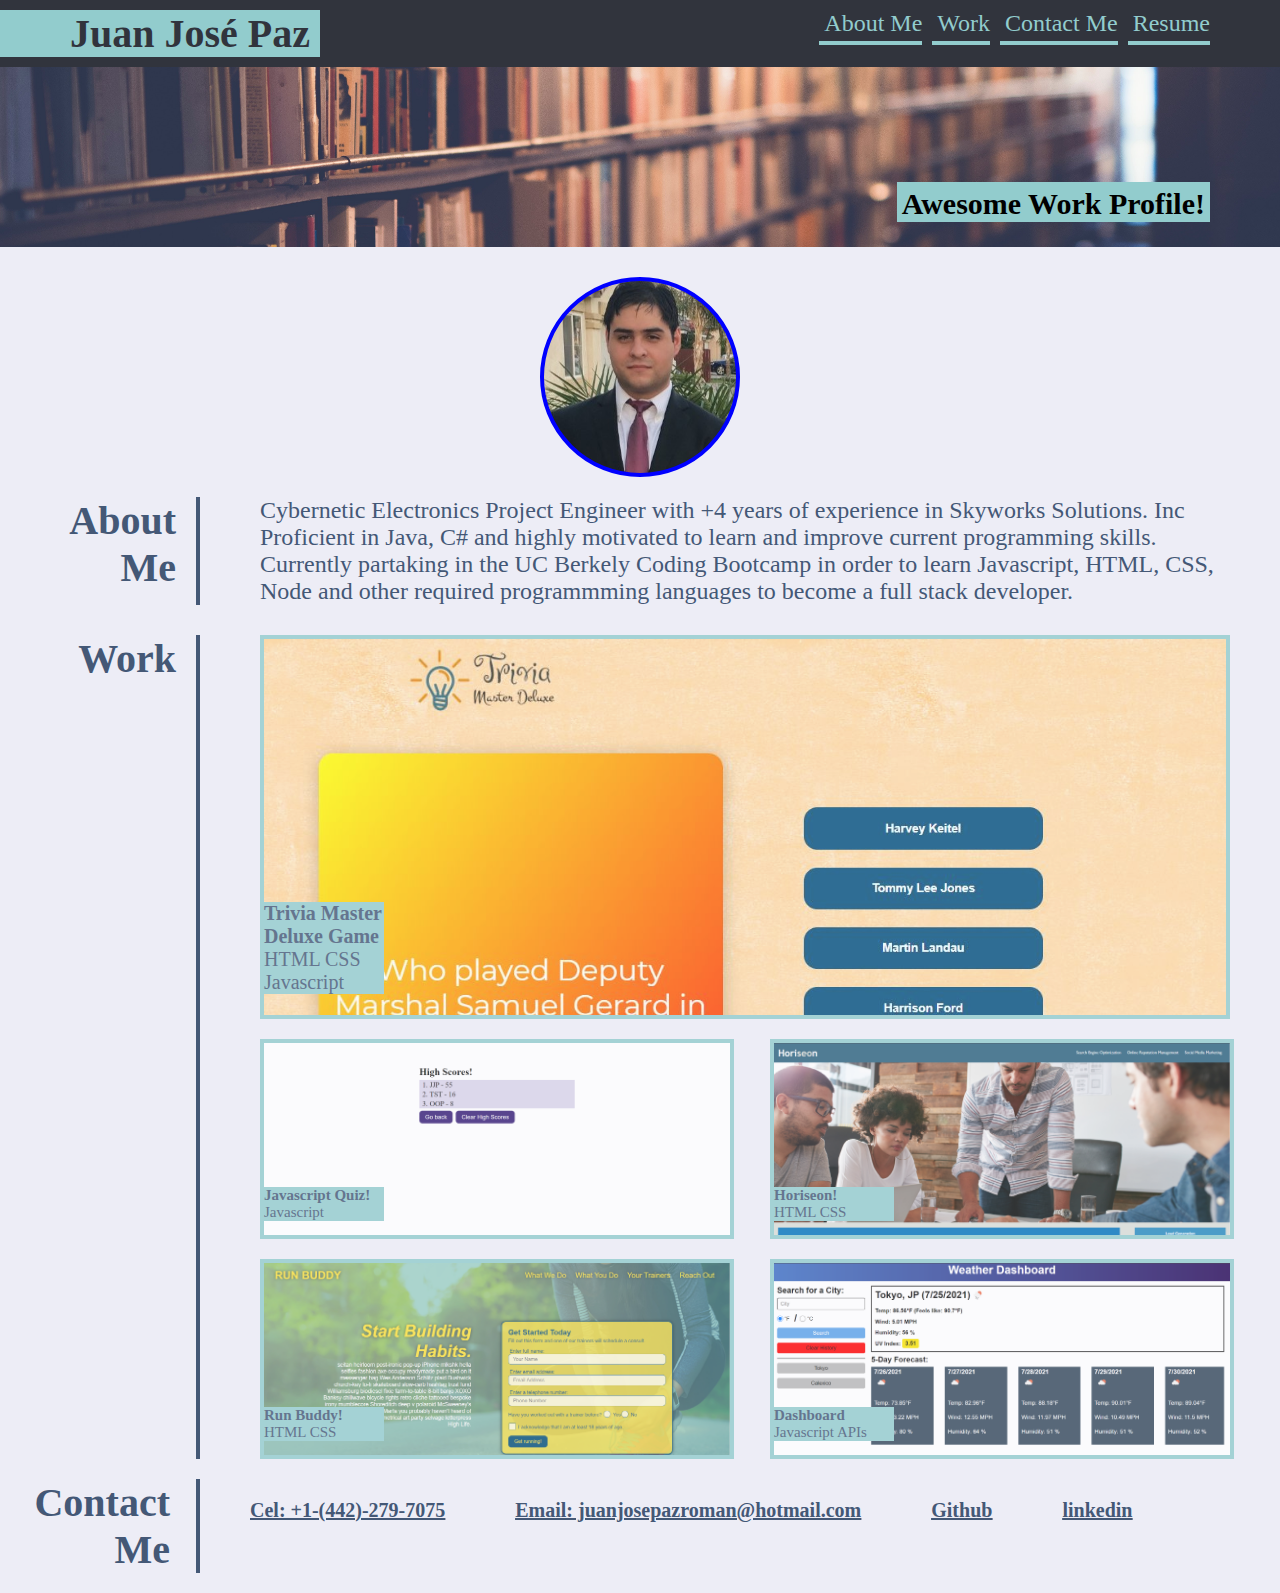
<file: index.html>
<!DOCTYPE html>
<html lang="en">
<head>
    <meta charset="UTF-8">
    <meta http-equiv="X-UA-Compatible" content="IE=edge">
    <meta name="viewport" content="width=device-width, initial-scale=1.0">
    <link rel="stylesheet" href="./assets/css/style.css">
    <title>Juan José Paz Portfolio</title>
</head>
<body>
    <header>
        <div class="header-container">
            <h1>
                <a href="/">Juan José Paz</a>
              </h1>
            <nav>
                <ul>
                    <li>
                        <a href="#about-me">About Me</a>
                    </li>
                    <li>
                      <a href="#work">Work</a>
                    </li>
                    <li>
                      <a href="#contact-me">Contact Me</a>
                    </li>
                    <li>
                      <a href="./resume.html" target="_blank" rel="noreferrer">Resume</a>
                    </li>
                </ul>
            </nav>
        </div>
    </header>
    <section class="hero">
        <div class="hero-container">
            <p>
                Awesome Work Profile!
            </p>
        </div>
    </section>
    <section class="profile-image">
        <div class="profile-image-container"></div> 
    </section>
    <section id="about-me" class="about-me">
        <h2 class="title">About Me</h2>
        <p>Cybernetic Electronics Project Engineer with +4 years of experience in Skyworks Solutions. Inc
            Proficient in Java, C# and highly motivated to learn and improve current programming skills.
            Currently partaking in the UC Berkely Coding Bootcamp in order to learn Javascript, HTML, CSS,
            Node and other required programmming languages to become a full stack developer.
        </p>
    </section>
    <section id="work" class="portfolio">
        <h2 class="title">Work</h2>
        <div class="picture-container">
            <div class="big-picture-container">
                <a href="https://darkjuanjo.github.io/Phase-1-Project/" target="_blank" rel="noreferrer">
                    <div class="big-picture">
                        <p class="big-picture-text"><span class="project-title">Trivia Master Deluxe Game</span></br>HTML CSS Javascript</p>
                    </div>
                </a>
            </div>
            <div class="small-container">
                <a href="https://darkjuanjo.github.io/Javascript__Fundamentals_Quiz/" target="_blank" rel="noreferrer">
                    <div class=small-picture1>
                        <p class="small-picture-text"><span class="project-title">Javascript Quiz!<br/> </span>Javascript</p>
                    </div>
                </a>
                <a href="https://darkjuanjo.github.io/Horiseon/" target="_blank" rel="noreferrer">
                    <div class=small-picture2>
                        <p class="small-picture-text"><span class="project-title">Horiseon!<br/></span>HTML CSS</p>
                    </div>
                </a>
                <a href="https://darkjuanjo.github.io/run-buddy/" target="_blank" rel="noreferrer">    
                    <div class=small-picture3>
                        <p class="small-picture-text"><span class="project-title">Run Buddy! </span>HTML CSS</p>
                    </div>
                </a>
                <a href="https://darkjuanjo.github.io/weather-dashboard/" target="_blank" rel="noreferrer">
                    <div class=small-picture4>
                        <p class="small-picture-text"><span class="project-title">Dashboard<br/> </span>Javascript APIs</p>
                    </div>
                </a>
            </div>
        </div>
    </section>
    <footer id="contact-me" class="contact-me">
        <div>
            <h2 class="title">Contact Me</h2>
        </div>
            <address>
                <p>
                    <a href="tel:+14422797075">Cel: +1-(442)-279-7075</a>
                </p>
                <p> <a href="mailto:juanjospazroman@hotmail.com">Email: juanjosepazroman@hotmail.com</a>
                   
                </p>
                <p>
                    <a href="https://github.com/darkjuanjo" target="_blank" rel="noreferrer">Github </a>
                </p>
                <p>
                    <a href="https://linkedin.com/in/jjpaz-1007" target="_blank" rel="noreferrer">linkedin</a>
                </p>
              </address>
         
    </footer>
</body>
</html>
</file>
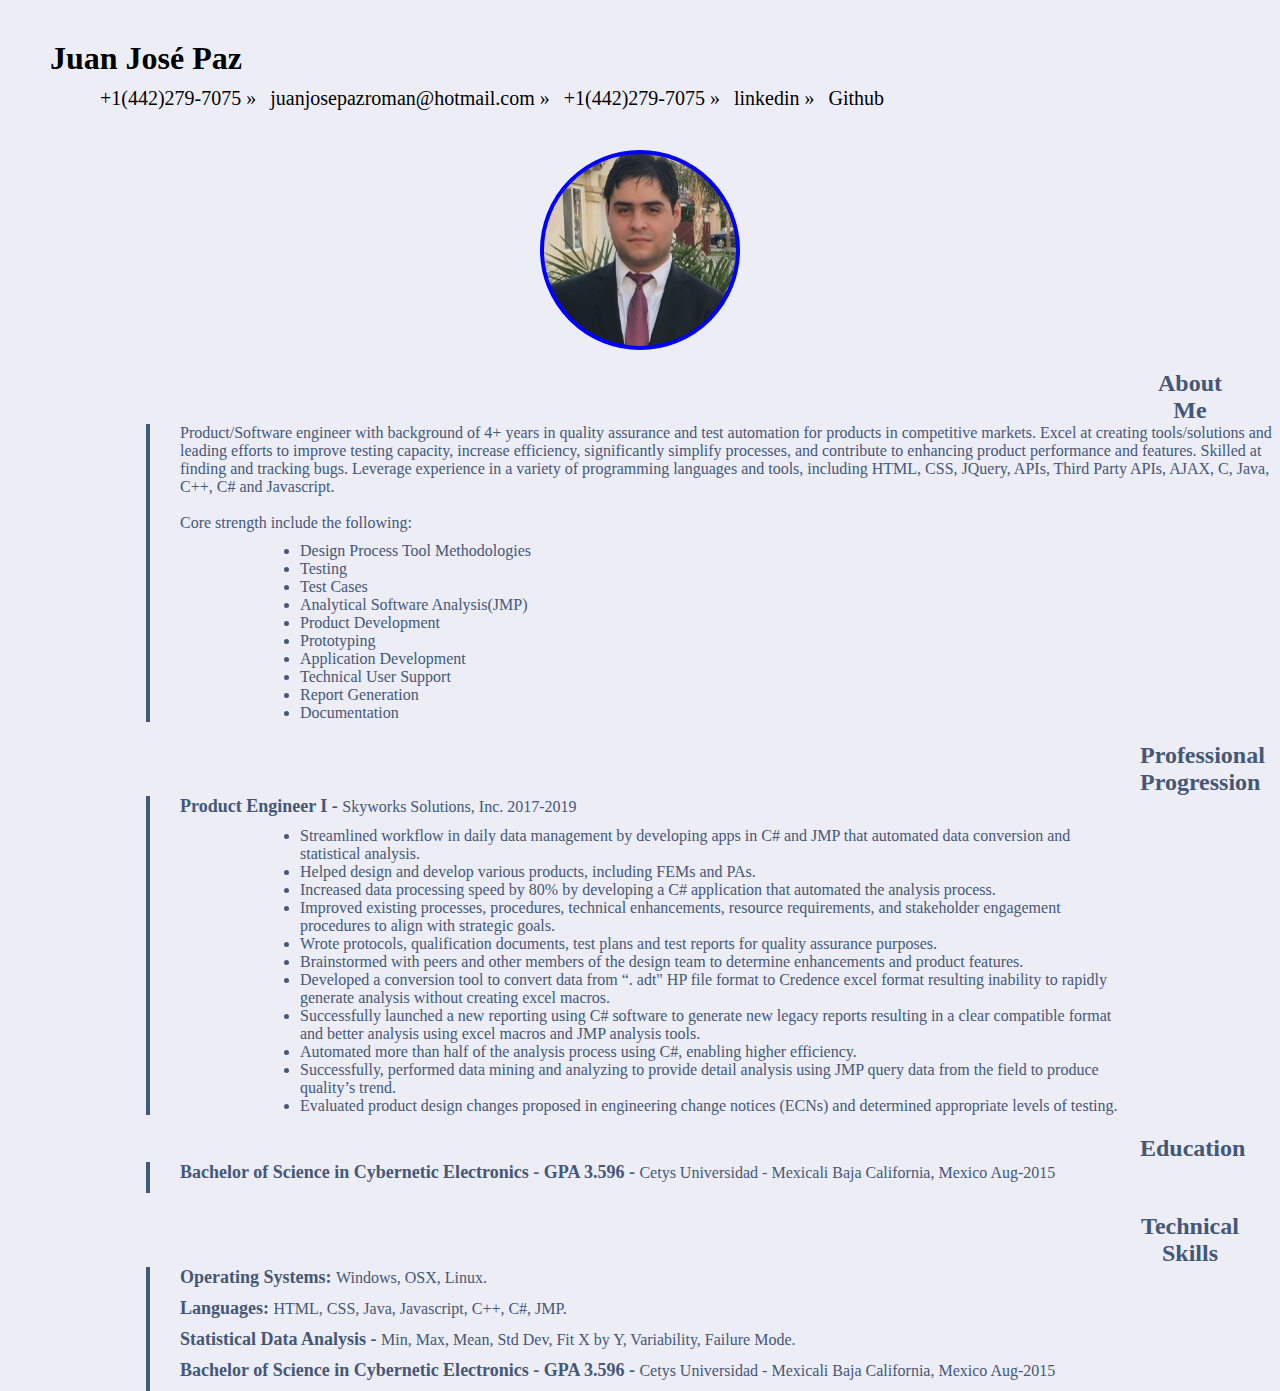
<file: resume.html>
<!DOCTYPE html>
<html lang="en">
<head>
    <meta charset="UTF-8">
    <meta http-equiv="X-UA-Compatible" content="IE=edge">
    <meta name="viewport" content="width=device-width, initial-scale=1.0">
    <link rel="stylesheet" href="./assets/css/resume-style.css">
    <title>Juan José Paz Resumé</title>
</head>
<body>
<header>
    <h1>Juan José Paz</h1>
    <address>
        <nav>
            <a href="tel:+14422797075">+1(442)279-7075 »</a>
            <a href="mailto:juanjospazroman@hotmail.com">juanjosepazroman@hotmail.com »</a>
            <a href="tel:+14422797075">+1(442)279-7075 »</a>
            <a href="https://linkedin.com/in/jjpaz-1007">linkedin »</a>
            <a href="https://github.com/darkjuanjo">Github</a>
        </nav>
    </address>
</header>
<section class="profile-image">
    <div class="profile-image-container"></div> 
</section>
<section>
        <h2 class="small">About Me</h2>
        <div class="container">
        <p>
            Product/Software engineer with background of 4+ years in quality assurance and test automation for products in competitive markets. 
            Excel at creating tools/solutions and leading efforts to improve testing capacity, increase efficiency, significantly simplify processes, 
            and contribute to enhancing product performance and features. Skilled at finding and tracking bugs. Leverage experience in a variety of programming 
            languages and tools, including HTML, CSS, JQuery, APIs, Third Party APIs, AJAX, C, Java, C++, C# and Javascript. <br/><br/>
            Core strength include the following:
        </p>
        <ul class="skills">
            <li>Design Process Tool Methodologies</li>
            <li>Testing</li>
            <li>Test Cases</li>
            <li>Analytical Software Analysis(JMP)</li>
            <li>Product Development</li>
            <li>Prototyping</li>
            <li>Application Development</li>
            <li>Technical User Support</li>
            <li>Report Generation</li>
            <li>Documentation</li>
        </ul>
    </div>
</section>
<section>
    <h2>Professional Progression</h2>
    <div class="container">
    <p>
        <span class="job-title">
            Product Engineer I - 
        </span>
        Skyworks Solutions, Inc. 2017-2019
    </p>
    <ul class="skills">
        <li>Streamlined workflow in daily data management by developing apps in C# and JMP 
            that automated data conversion and statistical analysis.</li>
        <li>Helped design and develop various products, including FEMs and PAs. </li>
        <li>Increased data processing speed by 80% by developing a C# application that automated the analysis process. </li>
        <li>Improved existing processes, procedures, technical enhancements, resource requirements, 
            and stakeholder engagement procedures to align with strategic goals.</li>
        <li>Wrote protocols, qualification documents, test plans 
            and test reports for quality assurance purposes.</li>
        <li>Brainstormed with peers and other members of the design team 
            to determine enhancements and product features. </li>
        <li>Developed a conversion tool to convert data from “. adt" HP file format 
            to Credence excel format resulting inability to rapidly generate analysis 
            without creating excel macros.</li>
        <li>Successfully launched a new reporting using C# software to generate new legacy reports resulting in a clear 
            compatible format and better analysis using excel macros 
            and JMP analysis tools. </li>
        <li>Automated more than half of the analysis process using C#, enabling higher efficiency.</li>
        <li>Successfully, performed data mining and analyzing to provide detail analysis 
            using JMP query data from the field to produce quality’s trend. </li>
            <li>Evaluated product design changes proposed in engineering change notices (ECNs) and determined appropriate levels of testing. </li>    
    </ul>
</div>
</section>
<section>
    <h2>Education</h2>
    <div class="container">
    <p>
        <span class="job-title">
            Bachelor of Science in Cybernetic Electronics - GPA 3.596 - 
        </span>
        Cetys Universidad - Mexicali Baja California, Mexico Aug-2015
    </p>
</div>
</section>
<section>
    <h2>Technical Skills</h2>
    <div class="container">
    <p>
        <span class="job-title">
            Operating Systems:  
        </span>
        Windows, OSX, Linux.
    </p>
    <p>
        <span class="job-title">
           Languages:  
        </span>
        HTML, CSS, Java, Javascript, C++, C#, JMP.
    </p>
    <p>
        <span class="job-title">
            Statistical Data Analysis - 
        </span>
        Min, Max, Mean, Std Dev, Fit X by Y, Variability, Failure Mode.
    </p>
    <p>
        <span class="job-title">
            Bachelor of Science in Cybernetic Electronics - GPA 3.596 - 
        </span>
        Cetys Universidad - Mexicali Baja California, Mexico Aug-2015
    </p>
</div>
</section>
    
</body>
</html>
</file>
<file: assets/css/style.css>
* {
    box-sizing: border-box;
    margin: 0;
    padding: 0;
}

:root {
    --darkblue: #31343D;
    --lightblue: #92CCCD;
    --background: #EDEDF6;
    --bluefont: #445876;
}

header .header-container, header nav ul {
display: flex;
flex-wrap: wrap;
justify-content: space-between;
}

header div {
    background-color: var(--darkblue);
}

header h1 {
    background-color: var(--lightblue);
    padding: 0px 10px 0px 70px;
    margin: 10px 0 10px 0;
}

header h1 a {
    text-decoration: none;
    color: var(--darkblue);
    font-size: 40px;
}

header nav {
    margin: 10px 70px 0 10px;
}

header nav ul li {
    list-style: none;
}

header nav ul li a {
    text-decoration: none;
    color: var(--lightblue);
    font-size: 24px;
    padding: 0 0 5px 5px;
    margin: 0 0 0 10px;
    border-bottom: 4px solid var(--lightblue);
}

.hero {
    background-image: url(../images/hero.jpg);
    background-size: cover;
    background-position: center;
    display: flex;
    flex-wrap: wrap;
    justify-content: flex-end;
    align-items: center;
    height: 180px;
}

.hero-container {
    background-color: var(--lightblue);
    font-size: 30px;
    font-weight: bold;
    position: relative;
    top: 25%;
    padding: 5px 5px;
    margin: 0 70px 0 0;
    height: 40px;
}

body {
    background-color: var(--background);
}

.profile-image {
    display: flex;
    flex-wrap: wrap;
    justify-content: center;
    margin: 30px 0 0 0;
}

.profile-image-container {
    background-image: url(../images/Profile_Picture.jpg);
    background-size: cover;
    width: 200px;
    height: 200px;
    border: 4px solid blue;
    border-radius: 50%;;
}

.portfolio {
    display: flex;
    flex-wrap: wrap;
    justify-content: flex-start;
    margin: 30px 0 0 0;
}

.portfolio a {
    color: var(--bluefont);
    text-decoration: none;
}

.portfolio .big-picture-container a {
    display: flex;
    flex-wrap: wrap;
    width: 100%;
}

.portfolio .small-container a {
    display: flex;
    flex-wrap: wrap;
    width: 50%;
}

.about-me .title, .portfolio .title {
    text-align: right;
    padding: 0 20px 0 0;
    margin: 0 10px 0 60px;
    font-size: 40px;
    color: var(--bluefont);
    width: 140px;
    border-right: 4px solid var(--bluefont);
}

.about-me{
    display: flex;
    flex-wrap: wrap;
    justify-content: flex-start;
    margin: 20px 0 0 0;
}

.about-me p {
    display: flex;
    flex-wrap: wrap;
    justify-content: flex-start;
    color: var(--bluefont);
    font-size: 24px;
    width: 80%;
    padding: 0 0 0 50px;
}

.picture-container {
    display: flex;
    flex-wrap: wrap;
    width: 85vw;
    flex: 1;
    height: auto;
}

.project-title {
    font-weight: bold;
}

.big-picture-container {
    display: flex;
    flex-wrap: wrap;
    margin: 0;
    width: 100%;
    justify-content: space-evenly;
}

.big-picture {
    background-image: url(../images/Trivia-phase1.jpg);
    background-size:cover;
    background-position: initial;
    justify-content: space-evenly;
    border: 4px solid var(--lightblue);
    margin: 0 50px;
    width: 100%;
    height: 30vw;
    opacity: 80%;
}

.big-picture:hover, .small-picture1:hover, .small-picture2:hover, .small-picture3:hover, .small-picture4:hover   {
    opacity: 100%;
}

.big-picture-text {
color: -var(--darkblue);
background-color: var(--lightblue);
position: relative;
font-size: 20px;
width: 120px;
top: 70%;
}

.small-container {
    display: flex;
    flex-wrap: wrap;
    margin: 0 0 0 50px;
    flex: 1;
    justify-content: space-evenly;
}

.small-picture1 {
    background-image: url(../images/Highscore.png);
    background-size: cover;
    background-position: initial;
    border: 4px solid var(--lightblue);
    opacity: 80%;
    width: 93%;
    height: 200px;
    margin: 20px 0 0 0;
}

.small-picture2 {
    background-image: url(../images/horiseon.png);
    background-size: cover;
    background-position: initial;
    border: 4px solid var(--lightblue);
    opacity: 80%;
    width: 92%;
    height: 200px;
    margin: 20px 0 0 0;
}

.small-picture3 {
    background-image: url(../images/run-buddy.png);
    background-size: cover;
    background-position: initial;
    border: 4px solid var(--lightblue);
    opacity: 80%;
    width: 93%;
    height: 200px;
    margin: 20px 0 0 0;
}

.small-picture4 {
    background-image: url(../images/dashboard_imperial.png);
    background-size: cover;
    background-position: initial;
    border: 4px solid var(--lightblue);
    opacity: 80%;
    width: 92%;
    height: 200px;
    margin: 20px 0 0 0;
}

.small-picture-text {
    color: -var(--darkblue);
    background-color: var(--lightblue);
    position: relative;
    font-size: 15px;
    width: 120px;
    top: 75%;
}

.contact-me {
    display: flex;
    flex-wrap: wrap;
    margin: 20px 0;
}

.contact-me h2{
    text-align: right;
    font-size: 40px;
    color: var(--bluefont);
    width: 140px;
}

.contact-me div {
    position: relative;
    left: 30px;

}

address{
    display: flex;
    flex-wrap: wrap;
    justify-content: center;
    border-left:4px solid var(--bluefont);
    font-size: 20px;
    margin: 0 0 0 56px;
    color: var(--bluefont);
    width: auto;
}

address p {
    margin: 0 0 0 30px;
    padding: 20px 20px;
    text-decoration: underline;
    font-weight: bold;
    font-style: normal;
}

address a {
    color: var(--bluefont);
}

/*Media Query Desktop adjustments */
@media screen and (max-width: 1399px) {  

    .big-picture {
        width: 100%;
    }

    .small-picture1 {
        width: 93%;
        height: 200px;
        margin: 20px 0 0 0;
    }
    
    .small-picture2 {
        width: 91%;
        height: 200px;
        margin: 20px 0 0 0;
    }
    
    .small-picture3 {
        width: 93%;
        height: 200px;
        margin: 20px 0 0 0;
    }
    
    .small-picture4 {
        width: 91%;
        height: 200px;
        margin: 20px 0 0 0;
    }

}

  @media screen and (max-width: 1239px) {
    .about-me p {
        width: 75%;
    }

    .big-picture {
        width: 100%;
    }

    .small-picture1 {
        width: 90%;
        height: 200px;
        margin: 20px 0 0 0;
    }
    
    .small-picture2 {
        width: 90%;
        height: 200px;
        margin: 20px 0 0 0;
    }

    .small-picture3 {
        width: 90%;
        height: 200px;
        margin: 20px 0 0 0;
    }
        
    .small-picture4 {
        width: 90%;
        height: 200px;
        margin: 20px 0 0 0;
    }
}

  /*Media Query Tablet adjustments */
  @media screen and (max-width: 1034px) { /*Ipad Pro (1024)*/
    .about-me p {
        width: 70%;
    }

    .big-picture {
        height: 30vw;
        width: 100%;
    }

    .big-picture-text {
        top: 65%;
        }
        
        .small-picture1 {
            width: 88%;
            height: 200px;
            margin: 20px 0 0 0;
        }

        .small-picture2 {
            width: 88%;
            height: 200px;
            margin: 20px 0 0 0;
        }

        .small-picture3 {
            width: 88%;
            height: 200px;
            margin: 20px 0 0 0;
        }
                
        .small-picture4 {
            width: 88%;
            height: 200px;
            margin: 20px 0 0 0;
        }

    address{
        margin: 0 0 0 56px;
        width: 80%;
    }

    address p {
        margin: 0 0 0 30px;
        padding: 20px 0 0 10px;
    }
}

@media screen and (max-width: 979px) {
    header nav ul li a {
        font-size: 20px;
    }

    .about-me p {
        width: 70%;
    }

    .big-picture {
        width: 100%;
    }

    .small-picture1 {
        width: 86%;
        height: 200px;
        margin: 20px 0 0 0;
    }
    
    .small-picture2 {
        width: 86%;
        height: 200px;
        margin: 20px 0 0 0;
    }

    .small-picture3 {
        width: 86%;
        height: 200px;
        margin: 20px 0 0 0;
    }
        
    .small-picture4 {
        width: 86%;
        height: 200px;
        margin: 20px 0 0 0;
    }
    
}


@media screen and (max-width: 899px) {
    header nav ul li a {
        font-size: 20px;
    }

    .about-me p {
        width: 70%;
    }

    .big-picture {
        width: 100%;
    }
    .big-picture-text {
        top: 60%;
    }

    .small-picture1 {
        width: 85%;
        height: 200px;
        margin: 20px 0 0 0;
    }

    .small-picture2 {
        width: 85%;
        height: 200px;
        margin: 20px 0 0 0;
    }

    .small-picture3 {
        width: 85%;
        height: 200px;
        margin: 20px 0 0 0;
    }
        
    .small-picture4 {
        width: 85%;
        height: 200px;
        margin: 20px 0 0 0;
    }
  

    address{
        margin: 0 0 0 56px;
        width: 70%;
    }

    address p {
        margin: 0 0 0 30px;
        padding: 20px 0 0 10px;
    }
}

@media screen and (max-width: 768px) { /*Ipad*/
    header nav ul li a {
        font-size: 20px;
    }

    .about-me .title, .portfolio .title {
        text-align: center;
        border: none;
        width: 100%;
        border-bottom: 4px solid var(--bluefont);
    }

    .about-me{
        justify-content: center;
    }
    .about-me p {
        width: 80%;
        padding: 20px 0 0 0;
    }

    .portfolio {
        text-align: center;
    }

    .picture-container {
    padding: 20px 0 0 0;
    }

    .big-picture-text {
        top: 53%;
    }

    .small-picture1 {
        width: 86%;
        height: 200px;
        margin: 20px 0 0 0;
    }
    
    .small-picture2 {
        width: 86%;
        height: 200px;
        margin: 20px 0 0 0;
    }

    .small-picture3 {
        width: 86%;
        height: 200px;
        margin: 20px 0 0 0;
    }
        
    .small-picture4 {
        width: 86%;
        height: 200px;
        margin: 20px 0 0 0;
    }

    .contact-me {
        justify-content: center;
    }
    .contact-me div {
        left: 0;
    }

    .contact-me h2 {
       text-align: center;
       width: 300px;
    }

    address{
        margin: 0 0 0 56px;
        width: 80%;
        border:none;
        border-top: 4px solid var(--bluefont);
    }

    address p {
        margin: 0 0 0 30px;
        padding: 20px 0 0 10px;
    }
}

/*Media Query Mobile adjustments */
@media screen and (max-width: 540px) { /*Surface Duo*/
    header .header-container, header nav ul {
        justify-content: center;
        }

    header h1 {
        margin: 0;
    }

    header div {
        justify-content: center;
        padding: 0 0 10px 0;
        background-color: var(--darkblue);
    }

    header nav {
        margin: 0;
    }

    header nav ul li a {
        font-size: 20px;
        margin: 0 0 0 5px;
    }

    .about-me .title, .portfolio .title {
        text-align: center;
        border: none;
        width: 100%;
        border-bottom: 4px solid var(--bluefont);
    }

    .about-me{
        justify-content: center;
    }
    .about-me p {
        width: 80%;
        padding: 20px 0 0 0;
    }

    .portfolio {
        text-align: center;
    }

    .picture-container {
    padding: 20px 0 0 0;
    }

    .big-picture-text {
        top: 60%;
        font-size: 12px;
    }

    .small-picture1 {
        width: 80%;
        height: 200px;
        margin: 20px 0 0 0;
    }

    .small-picture2 {
        width: 80%;
        height: 200px;
        margin: 20px 0 0 0;
    }

    .small-picture3 {
        width: 80%;
        height: 200px;
        margin: 20px 0 0 0;
    }
        
    .small-picture4 {
        width: 80%;
        height: 200px;
        margin: 20px 0 0 0;
    }

    .contact-me {
        justify-content: center;
    }
    .contact-me div {
        left: 0;
    }

    .contact-me h2 {
       text-align: center;
       width: 300px;
    }

    address{
        margin: 0 0 0 56px;
        width: 80%;
        border:none;
        border-top: 4px solid var(--bluefont);
    }

    address p {
        margin: 0 0 0 30px;
        padding: 20px 0 0 0;
    }
}
/*Vertical setup*/
@media screen and (max-width: 470px) { /*Iphone 6/7/8 & Iphone 6/7/8 Plus */
    
    header .header-container, header nav ul {
        justify-content: center;
    }

    header h1 {
        padding: 0 30px;
    }

    header div {
        justify-content: center;
        padding: 0 0 10px 0;
        background-color: var(--darkblue);
    }

    header nav {
        margin: 0;
    }

    header nav ul li a {
        font-size: 20px;
        margin: 0 0 0 5px;
    }

    .about-me .title, .portfolio .title {
        text-align: center;
        border: none;
        width: 100%;
        margin: 0 56px;
        border-bottom: 4px solid var(--bluefont);
    }

    .about-me{
        justify-content: center;
    }
    .about-me p {
        width: 80%;
        margin: 0 56px;
        padding: 20px 0 0 0;
    }

    .hero-container {
        font-size: 25px;
    }

    .portfolio {
        text-align: center;
    }

    .picture-container {
    padding: 20px 0 0 0;
    justify-content: center;
    }

    .big-picture{
        flex: 1;
        height: 250px;
    }

    .big-picture-text {
        top: 75%;
    }
    

    .portfolio .small-container a {
        width: 70%;
    }

    .small-container {
        margin: 0;
        padding: 0;
    }

    .small-picture1 {
            width: 100%;
            margin: 20px 0 0 0;
    }
    
    .small-picture2 {
            width: 100%;
            margin: 20px 0 0 0;
    }
    
    .small-picture3 {
            width: 100%;
            height: 200px;
            margin: 20px 0 0 0;
    }
            
    .small-picture4 {
            width: 100%;
            height: 200px;
            margin: 20px 0 0 0;
    }

    .contact-me {
        justify-content: center;
    }
    .contact-me div {
        left: 0;
    }

    .contact-me h2 {
       text-align: center;
       width: 300px;
    }

    address{
        margin: 0 56px 0 56px;
        width: auto;
        border:none;
        border-top: 4px solid var(--bluefont);
    }

    address p {
        margin: 0 0 0 0;
        padding: 20px 0 0 0;
    }

    address a {
        font-size: 17px;
    }

}

@media screen and (max-width: 376px) { /*Iphone X*/
    header .header-container, header nav ul {
        justify-content: center;
    }

    header h1 {
        padding: 0 30px;
    }

    header div {
        justify-content: center;
        padding: 0 0 10px 0;
        background-color: var(--darkblue);
    }

    header nav {
        margin: 0;
    }

    header nav ul li a {
        font-size: 18px;
        margin: 0 0 0 5px;
    }

    .about-me .title, .portfolio .title {
        text-align: center;
        border: none;
        width: 100%;
        margin: 0 56px;
        border-bottom: 4px solid var(--bluefont);
    }

    .about-me{
        justify-content: center;
    }
    .about-me p {
        width: 80%;
        margin: 0 56px;
        padding: 20px 0 0 0;
    }

    .hero-container {
        font-size: 22px;
    }

    .portfolio {
        text-align: center;
    }

    .picture-container {
        padding: 20px 0 0 0;
        justify-content: center;
        }
    
    .big-picture{
        flex: 1;
        height: 250px;
    }
    
    .big-picture-text {
        top: 75%;
    }
        
    .portfolio .small-container a {
        width: 70%;
    }
    
    .small-container {
        margin: 0;
        padding: 0;
    }

    .small-picture1 {
        width: 100%;
        margin: 20px 0 0 0;
    }
        
    .small-picture2 {
        width: 100%;
        margin: 20px 0 0 0;
    }
        
    .small-picture3 {
        width: 100%;
        height: 200px;
        margin: 20px 0 0 0;
    }
                
    .small-picture4 {
        width: 100%;
        height: 200px;
        margin: 20px 0 0 0;
    }

    .contact-me {
        justify-content: center;
    }
    .contact-me div {
        left: 0;
    }

    .contact-me h2 {
       text-align: center;
       width: 300px;
    }

    address{
        margin: 0 56px 0 56px;
        width: auto;
        border:none;
        border-top: 4px solid var(--bluefont);
    }

    address p {
        margin: 0 0 0 0;
        padding: 20px 0 0 0;
    }

    address a {
        font-size: 13px;
    }

}

@media screen and (max-width: 321px) { /*Iphone 5 & SE*/
    
    header .header-container, header nav ul {
        justify-content: center;
    }

    header h1 {
        padding: 0 30px;
    }

    header div {
        justify-content: center;
        padding: 0 0 10px 0;
        background-color: var(--darkblue);
    }

    header nav {
        margin: 0;
    }

    header nav ul li a {
        font-size: 18px;
        margin: 0 0 0 5px;
    }

    .about-me .title, .portfolio .title {
        text-align: center;
        border: none;
        width: 100%;
        margin: 0 56px;
        border-bottom: 4px solid var(--bluefont);
    }

    .about-me{
        justify-content: center;
    }
    .about-me p {
        width: 80%;
        margin: 0 56px;
        padding: 20px 0 0 0;
    }

    .hero-container {
        font-size: 22px;
    }

    .portfolio {
        text-align: center;
    }

    .picture-container {
        padding: 20px 0 0 0;
        justify-content: center;
        }
    
    .big-picture{
        flex: 1;
        height: 250px;
    }
    
    .big-picture-text {
        top: 75%;
    }
        
    .portfolio .small-container a {
        width: 70%;
    }
    
    .small-container {
        margin: 0;
        padding: 0;
    }

    .small-picture1 {
        width: 100%;
        margin: 20px 0 0 0;
    }
        
    .small-picture2 {
        width: 100%;
        margin: 20px 0 0 0;
    }
        
    .small-picture3 {
        width: 100%;
        height: 200px;
        margin: 20px 0 0 0;
    }
                
    .small-picture4 {
        width: 100%;
        height: 200px;
        margin: 20px 0 0 0;
    }

    .contact-me {
        justify-content: center;
    }
    .contact-me div {
        left: 0;
    }

    .contact-me h2 {
       text-align: center;
       width: 300px;
    }

    address{
        margin: 0 56px 0 56px;
        width: auto;
        border:none;
        border-top: 4px solid var(--bluefont);
    }

    address p {
        margin: 0 0 0 0;
        padding: 20px 0 0 0;
    }

    address a {
        font-size: 11px;
    }

}

@media screen and (max-width: 280px) { /*Galaxy Fold*/
    
    header .header-container, header nav ul {
        justify-content: center;
    }

    header h1 {
        padding: 0 10px;
    }

    header div {
        justify-content: center;
        padding: 0 0 10px 0;
        background-color: var(--darkblue);
    }

    header nav {
        margin: 0;
    }

    header nav ul li a {
        font-size: 15px;
        margin: 0 0 0 5px;
    }

    .about-me .title, .portfolio .title {
        text-align: center;
        border: none;
        width: 100%;
        margin: 0 56px;
        border-bottom: 4px solid var(--bluefont);
    }

    .about-me{
        justify-content: center;
    }
    .about-me p {
        width: 80%;
        margin: 0 56px;
        padding: 20px 0 0 0;
    }

    .hero-container {
        font-size: 18px;
    }

    .portfolio {
        text-align: center;
    }

    .big-picture-container {
        margin: 0;
        width: 100%;
    }

    .picture-container {
        padding: 20px 0 0 0;
        justify-content: center;
    }
    
    .big-picture{
        background-position: initial;
        margin: 0 30px;
        flex: 1;
        height: 250px;
    }
    
    .big-picture-text {
        top: 75%;
    }
        
    .portfolio .small-container a {
        width: 70%;
    }
    
    .small-container {
        margin: 0;
        padding: 0;
    }

    .small-picture1 {
        width: 100%;
        margin: 20px 0 0 0;
    }
        
    .small-picture2 {
        width: 100%;
        margin: 20px 0 0 0;
    }
        
    .small-picture3 {
        width: 100%;
        height: 200px;
        margin: 20px 0 0 0;
    }
                
    .small-picture4 {
        width: 100%;
        height: 200px;
        margin: 20px 0 0 0;
    }
    .contact-me {
        justify-content: center;
    }
    .contact-me div {
        left: 0;
    }

    .contact-me h2 {
       text-align: center;
       width: 300px;
    }

    address{
        margin: 0 56px 0 56px;
        width: auto;
        border:none;
        border-top: 4px solid var(--bluefont);
    }

    address p {
        margin: 0 0 0 0;
        padding: 20px 0 0 0;
    }

    address a {
        font-size: 8.5px;
    }

}
</file>
<file: assets/css/resume-style.css>
* {
    box-sizing: border-box;
    margin: 0;
    padding: 0;
}

:root {
    --darkblue: #31343D;
    --lightblue: #92CCCD;
    --background: #EDEDF6;
    --bluefont: #445876;
}

header {
    display: flex;
    flex-wrap: wrap;
}

header h1 {
    width: 100%;
    margin: 40px 0 0 50px;
}

header nav {
    margin: 10px 100px;
}

header nav a {
    color: black;
    font-size: 20px;
    font-style: normal;
    text-decoration: none;
    padding: 0 10px 0 0;
}

body {
    background-color: var(--background);
}

section {
    display: flex;
    flex-wrap: wrap;
    justify-content: right;
    margin: 20px 0 0 20px;
}

section div{
    display: flex;
    flex-wrap: wrap;
    margin: 0px 0px;
    width: 90%;
    border-left: 4px solid var(--bluefont);
}

section .small {
    text-align: center;
    padding: 0 0 0 0px;
}

.profile-image {
    display: flex;
    flex-wrap: wrap;
    justify-content: center;
    margin: 30px 0 0 0;
}

.profile-image-container {
    background-image: url(../images/Profile_Picture.jpg);
    background-size: cover;
    width: 200px;
    height: 200px;
    border: 4px solid blue;
    border-radius: 50%;;
}

section h2 {
text-align: center;
width: 100px;
color: var(--bluefont);
margin: 0 40px 0 0;

}

section .job-title {
    font-weight: bold;
    font-size: 18px;
}

section p {
    width: 100%;
    padding: 0 0 10px 30px;
    color: var(--bluefont);
}

.skills {
    margin: 0 150px;
    color: var(--bluefont);
}
</file>
